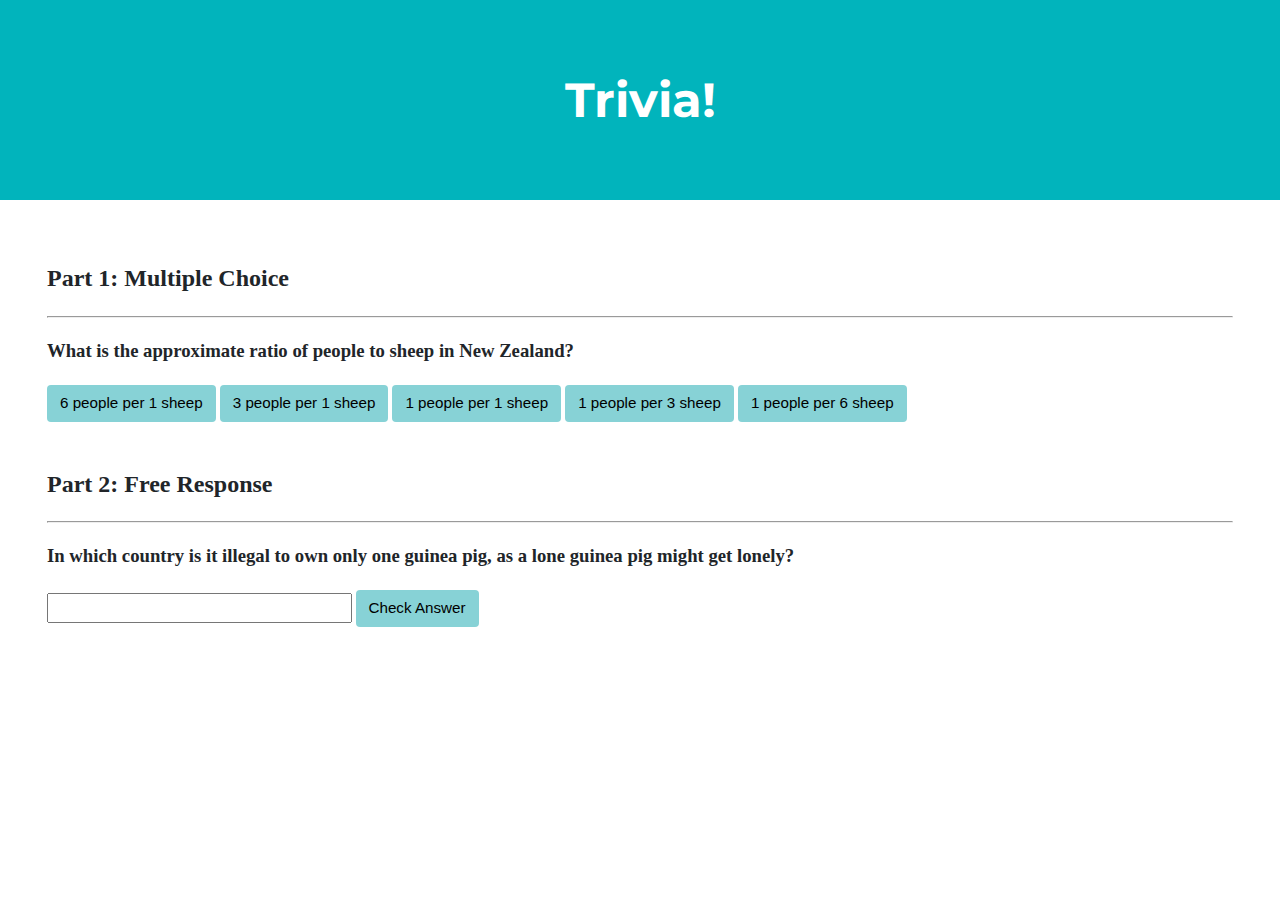
<file: quiz.html>
<!DOCTYPE html>

<html lang="en">

<head>
    <link href="https://fonts.googleapis.com/css2?family=Montserrat:wght@500&display=swap" rel="stylesheet">
    <link href="quiz.css" rel="stylesheet">
    <title>Trivia!</title>

    <script>
        function answerHTML(correct, element) {
            if (correct) {
                document.getElementById(element).innerHTML = "Correct!"
            }
            else {
                document.getElementById(element).innerHTML = "Incorrect"
            }
        }

        function resetButtonsState() {

            var buttons = document.querySelectorAll(".button");
            buttons.forEach(function (button) {
                button.classList.remove('incorrect');
                button.classList.remove('correct');
            })
        }

        function getAnswerButton() {
            resetButtonsState()
            if (event.target.id == "correct") {
                event.target.classList.add('correct');
                answerHTML(true, "return_part_1");
            }
            else {
                event.target.classList.add('incorrect');
                answerHTML(false, "return_part_1");
            }

        }

        document.addEventListener("DOMContentLoaded", function (event) {
            var buttons = document.querySelectorAll(".button");
            buttons.forEach(function (button) {
                button.addEventListener("click", getAnswerButton);
            })

            inputField = document.querySelector('input')
            checkButton = document.querySelector("#check");
            checkButton.addEventListener('click', function (evt) {
                if (inputField.value.toLowerCase() == "switzerland") {
                    inputField.style.backgroundColor = 'green';
                    answerHTML(true, "return_part_2");
                }
                else {
                    inputField.style.backgroundColor = 'red';
                    answerHTML(false, "return_part_2");
                }
            });
        });
    </script>

</head>

<body>

    <div class="jumbotron">
        <h1>Trivia!</h1>
    </div>

    <div class="container">

        <div class="section">
            <h2>Part 1: Multiple Choice </h2>
            <hr>
            <h3>What is the approximate ratio of people to sheep in New Zealand?</h3>
            <h2 id="return_part_1"></h2>
            <button id="correct" class="button">6 people per 1 sheep</button>
            <button class="button">3 people per 1 sheep</button>
            <button class="button">1 people per 1 sheep</button>
            <button class="button">1 people per 3 sheep</button>
            <button class="button">1 people per 6 sheep</button>

        </div>

        <div class="section">
            <h2>Part 2: Free Response</h2>
            <hr>
            <h3>In which country is it illegal to own only one guinea pig, as a lone guinea pig might get lonely?</h3>
            <h2 id="return_part_2"></h2>
            <input type="text">
            <button id="check" class="input">Check Answer</button>
        </div>

    </div>
</body>

</html>
</file>
<file: quiz.css>
body {
  background-color: #fff;
  color: #212529;
  font-size: 1rem;
  font-weight: 400;
  line-height: 1.5;
  margin: 0;
  text-align: left;
}

.container {
  margin-left: auto;
  margin-right: auto;
  padding-left: 15px;
  padding-right: 15px;
}

.jumbotron {
  background-color: #01b4bc;
  color: #fff;
  margin-bottom: 2rem;
  padding: 2rem 1rem;
  text-align: center;
}

.section {
  padding: 0.5rem 2rem 1rem 2rem;
}

.section:hover {
  background-color: #f5f5f5;
  transition: color 2s ease-in-out, background-color 0.15s ease-in-out;
}

h1 {
  font-family: "Montserrat", sans-serif;
  font-size: 48px;
}

button,
input[type="submit"] {
  background-color: #87d2d6;
  border: 1px solid transparent;
  border-radius: 0.25rem;
  font-size: 0.95rem;
  font-weight: 400;
  line-height: 1.5;
  padding: 0.375rem 0.75rem;
  text-align: center;
  transition: color 0.15s ease-in-out, background-color 0.15s ease-in-out,
    border-color 0.15s ease-in-out, box-shadow 0.15s ease-in-out;
  vertical-align: middle;
  outline: none;
}

input[type="text"] {
  line-height: 1.8;
  width: 25%;
}

input[type="text"]:hover {
  background-color: #f5f5f5;
  transition: color 2s ease-in-out, background-color 0.15s ease-in-out;
}

.incorrect {
  background-color: #fa5457;
}

.correct {
  background-color: #5fa55a;
}
</file>
